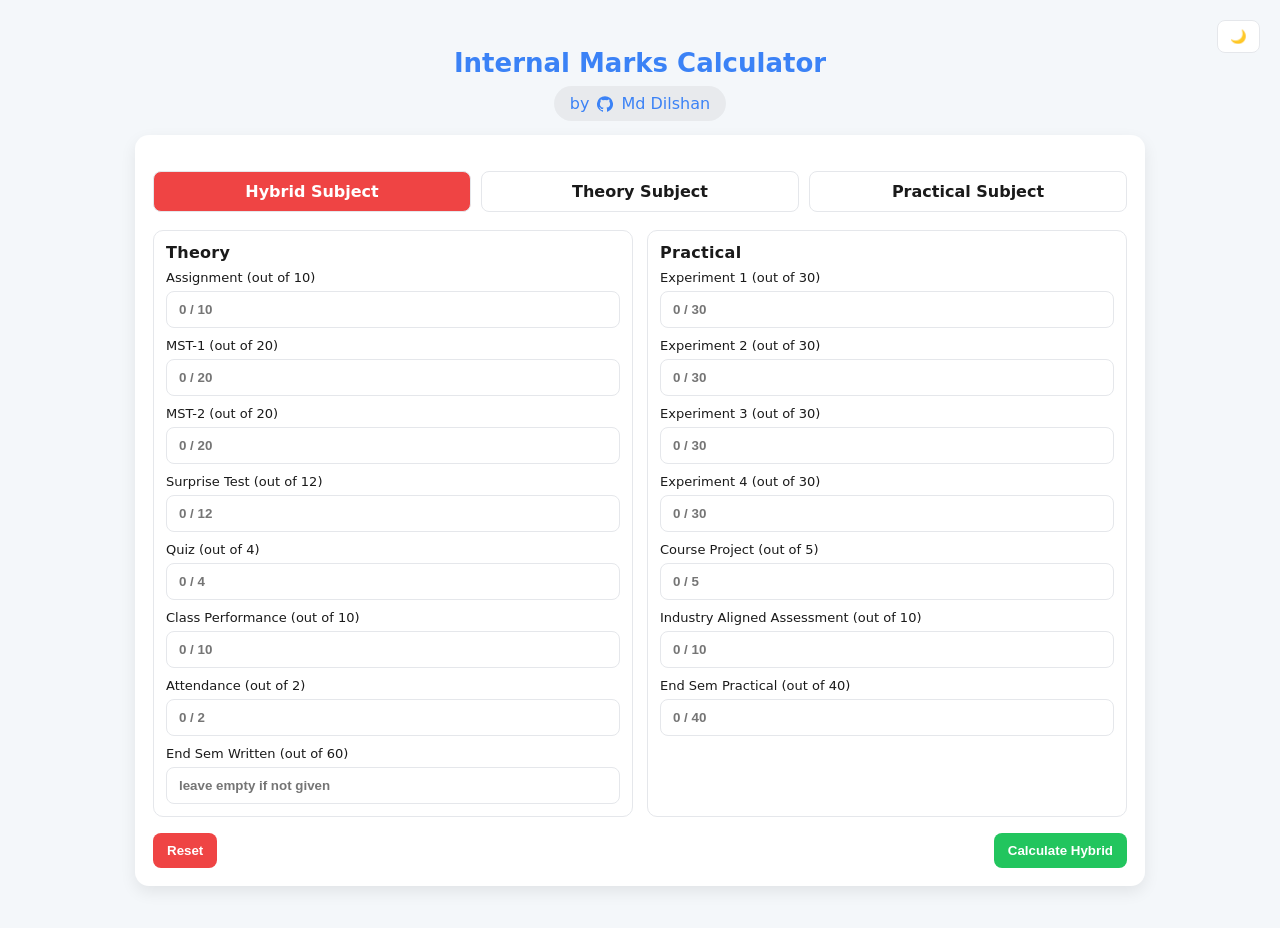
<file: index.html>
<!doctype html>
<html lang="en">
   <head>
      <meta charset="utf-8" />
      <meta name="viewport" content="width=device-width,initial-scale=1" />
      <link rel="icon" type="image/png" href="favicon.png" />
      <title>Internal Marks Calculator</title>
        <meta property="og:title" content="Internal Marks Calculator" />
        <meta property="og:description" content="Calculate Internal marks and Grade easily." />
        <meta property="og:type" content="website" />
        <meta property="og:url" content="https://imdilshan.github.io/Internal-Marks-Calculator/" />
        <meta property="og:image" content="https://imdilshan.github.io/Internal-Marks-Calculator/preview1.jpg" />
        <meta property="og:image:width" content="1200" />
        <meta property="og:image:height" content="630" />
      
        <meta name="twitter:card" content="summary_large_image" />
        <meta name="twitter:title" content="Internal Marks Calculator" />
        <meta name="twitter:description" content="Calculate Internal marks and Grade easily." />
        <meta name="twitter:image" content="https://imdilshan.github.io/Internal-Marks-Calculator/preview1.jpg" />

        <link rel="stylesheet" href="style.css">
      
   </head>
   <body>
      <div class="container">
         <header>
            <h1>Internal Marks Calculator</h1>
            <button class="toggle-btn" onclick="toggleTheme()" id="themeBtn"> 🌙 </button>

            <div class="credit-wrap" aria-hidden="false">
               <a class="credit" href="https://github.com/Imdilshan" target="_blank" rel="noopener noreferrer" aria-label="Open my GitHub profile in a new tab">
                  <span class="name">by</span>
                  <svg class="gh-icon" viewBox="0 0 24 24" aria-hidden="true" focusable="false">
                     <path d="M12 .297a12 12 0 0 0-3.797 23.396c.6.11.82-.26.82-.577v-2.04c-3.338.726-4.033-1.61-4.033-1.61-.546-1.387-1.333-1.758-1.333-1.758-1.088-.744.083-.729.083-.729 1.205.086 1.84 1.234 1.84 1.234 1.07 1.834 2.809 1.305 3.494.998.108-.776.42-1.305.763-1.605-2.665-.304-5.466-1.333-5.466-5.93 0-1.31.468-2.381 1.235-3.221-.124-.303-.535-1.523.117-3.176 0 0 1.008-.322 3.3 1.23a11.52 11.52 0 0 1 6.003 0c2.29-1.552 3.297-1.23 3.297-1.23.653 1.653.243 2.873.12 3.176.77.84 1.233 1.911 1.233 3.221 0 4.61-2.804 5.624-5.476 5.92.43.37.815 1.1.815 2.22v3.293c0 .32.217.694.825.576A12 12 0 0 0 12 .297"></path>
                  </svg>
                  <span class="name">Md Dilshan</span>
               </a>
            </div>
         </header>
         <div class="card">
            <div class="tabs" role="tablist">
               <div id="tab-hybrid" class="tab hybrid active" role="tab">Hybrid Subject</div>
               <div id="tab-theory" class="tab theory" role="tab">Theory Subject</div>
               <div id="tab-practical" class="tab practical" role="tab">Practical Subject</div>
            </div>
            <div id="panel-hybrid">
               <div class="grid">
                  <div class="section">
                     <h3 class="section-title">Theory</h3>
                     <label>Assignment (out of 10)</label>
                     <input type="number" inputmode="decimal" id="hy_assignment" min="0" max="10" step="0.01" placeholder="0 / 10">
                     <div id="err-hy_assignment" class="error-msg">Value must be between 0 and 10</div>
                     <label style="margin-top:10px">MST-1 (out of 20)</label>
                     <input type="number" inputmode="decimal" id="hy_mst1" min="0" max="20" step="0.01" placeholder="0 / 20">
                     <div id="err-hy_mst1" class="error-msg">Value must be between 0 and 20</div>
                     <label style="margin-top:10px">MST-2 (out of 20)</label>
                     <input type="number" inputmode="decimal" id="hy_mst2" min="0" max="20" step="0.01" placeholder="0 / 20">
                     <div id="err-hy_mst2" class="error-msg">Value must be between 0 and 20</div>
                     <label style="margin-top:10px">Surprise Test (out of 12)</label>
                     <input type="number" inputmode="decimal" id="hy_surprise" min="0" max="12" step="0.01" placeholder="0 / 12">
                     <div id="err-hy_surprise" class="error-msg">Value must be between 0 and 12</div>
                     <label style="margin-top:10px">Quiz (out of 4)</label>
                     <input type="number" inputmode="decimal" id="hy_quiz" min="0" max="4" step="0.01" placeholder="0 / 4">
                     <div id="err-hy_quiz" class="error-msg">Value must be between 0 and 4</div>
                     <label style="margin-top:10px">Class Performance (out of 10)</label>
                     <input type="number" inputmode="decimal" id="hy_classperf" min="0" max="10" step="0.01" placeholder="0 / 10">
                     <div id="err-hy_pbl" class="error-msg">Value must be between 0 and 10</div>
                     <label style="margin-top:10px">Attendance (out of 2)</label>
                     <input type="number" inputmode="decimal" id="hy_attendance" min="0" max="2" step="0.01" placeholder="0 / 2">
                     <div id="err-hy_attendance" class="error-msg">Value must be between 0 and 2</div>
                     <label style="margin-top:10px">End Sem Written (out of 60)</label>
                     <input type="number" inputmode="decimal" id="hy_endwritten" min="0" max="60" step="0.01" placeholder="leave empty if not given">
                     <div id="err-hy_endwritten" class="error-msg">Value must be between 0 and 60</div>
                  </div>
                  <div class="section">
                     <h3 class="section-title">Practical</h3>
                     <label>Experiment 1 (out of 30)</label>
                     <input type="number" inputmode="decimal" id="hy_ws1" min="0" max="30" step="0.01" placeholder="0 / 30">
                     <div id="err-hy_ws1" class="error-msg">Value must be between 0 and 30</div>
                     <label style="margin-top:10px">Experiment 2 (out of 30)</label>
                     <input type="number" inputmode="decimal" id="hy_ws2" min="0" max="30" step="0.01" placeholder="0 / 30">
                     <div id="err-hy_ws2" class="error-msg">Value must be between 0 and 30</div>
                     <label style="margin-top:10px">Experiment 3 (out of 30)</label>
                     <input type="number" inputmode="decimal" id="hy_ws3" min="0" max="30" step="0.01" placeholder="0 / 30">
                     <div id="err-hy_ws3" class="error-msg">Value must be between 0 and 30</div>
                     <label style="margin-top:10px">Experiment 4 (out of 30)</label>
                     <input type="number" inputmode="decimal" id="hy_ws4" min="0" max="30" step="0.01" placeholder="0 / 30">
                     <div id="err-hy_ws4" class="error-msg">Value must be between 0 and 30</div>
      
                     <div id="err-hy_classperf" class="error-msg">Value must be between 0 and 10</div>
                     <label style="margin-top:10px">Course Project (out of 5)</label>
                     <input type="number" inputmode="decimal" id="hy_miniproject" min="0" max="5" step="0.01" placeholder="0 / 5">
                     <div id="err-hy_miniproject" class="error-msg">Value must be between 0 and 5</div>
                     <label style="margin-top:10px">Industry Aligned Assessment (out of 10)</label>
                     <input type="number" inputmode="decimal" id="hy_industry" min="0" max="10" step="0.01" placeholder="0 / 10">
                     <div id="err-hy_industry" class="error-msg">Value must be between 0 and 10</div>
                     <label style="margin-top:10px">End Sem Practical (out of 40)</label>
                     <input type="number" inputmode="decimal" id="hy_endpractical" min="0" max="40" step="0.01" placeholder="0 / 40">
                     <div id="err-hy_endpractical" class="error-msg">Value must be between 0 and 40</div>
                  </div>
               </div>
               <div class="controls">
                  <button id="reset-hybrid" class="btn-reset">Reset</button>
                  <button id="calc-hybrid" class="btn-calc">Calculate Hybrid</button>
               </div>
               <div id="result-hybrid" class="result" style="display:none">
                  <h3 style="margin:0 0 8px;color:#bfe9ff">Hybrid Results</h3>
                  <div class="line">
                     <div class="small">Theory</div>
                     <div id="hy_theory_pct" style="font-weight:800"></div>
                  </div>
                  <div class="break"></div>
                  <div class="line">
                     <div class="small">Practical</div>
                     <div id="hy_practical_pct" style="font-weight:800"></div>
                  </div>
                  <div class="break"></div>
                  <div class="line">
                     <div class="small">Final</div>
                     <div id="hy_combined_obt" style="font-family:monospace"></div>
                  </div>
                  <div class="line">
                     <div class="small">Final %</div>
                     <div id="hy_combined_pct" style="font-weight:800"></div>
                  </div>
                  <div class="bar"><i id="hy_bar" style="width:0%"></i></div>
                  <div class="break"></div>
               </div>
            </div>
            <div id="panel-theory" style="display:none;margin-top:14px">
               <div class="grid">
                  <div class="section">
                     <label>Assignment (out of 10)</label>
                     <input type="number" inputmode="decimal" id="t_assignment" min="0" max="10" step="0.01" placeholder="0 / 10">
                     <div id="err-t_assignment" class="error-msg">Value must be between 0 and 10</div>
                     <label style="margin-top:10px">MST 1 (out of 20)</label>
                     <input type="number" inputmode="decimal" id="t_mst1" min="0" max="20" step="0.01" placeholder="0 / 20">
                     <div id="err-t_mst1" class="error-msg">Value must be between 0 and 20</div>
                     <label style="margin-top:10px">MST 2 (out of 20)</label>
                     <input type="number" inputmode="decimal" id="t_mst2" min="0" max="20" step="0.01" placeholder="0 / 20">
                     <div id="err-t_mst2" class="error-msg">Value must be between 0 and 20</div>
                     <label style="margin-top:10px">Surprise Test (out of 12)</label>
                     <input type="number" inputmode="decimal" id="t_surprise" min="0" max="12" step="0.01" placeholder="0 / 12">
                     <div id="err-t_surprise" class="error-msg">Value must be between 0 and 12</div>
                     <label style="margin-top:10px">Quiz (out of 4)</label>
                     <input type="number" inputmode="decimal" id="t_quiz" min="0" max="4" step="0.01" placeholder="0 / 4">
                     <div id="err-t_quiz" class="error-msg">Value must be between 0 and 4</div>
                     <label style="margin-top:10px">Attendance (out of 2)</label>
                     <input type="number" inputmode="decimal" id="t_attendance" min="0" max="2" step="0.01" placeholder="0 / 2">
                     <div id="err-t_attendance" class="error-msg">Value must be between 0 and 2</div>
                     <label style="margin-top:10px">End Sem Written (out of 60)</label>
                     <input type="number" inputmode="decimal" id="t_endwritten" min="0" max="60" step="0.01" placeholder="leave empty if not given">
                     <div id="err-t_endwritten" class="error-msg">Value must be between 0 and 60</div>
                  </div>
                  <div class="section">
                     <h3 style="margin:0 0 8px;color:#cfe7ef">Output</h3>
                     <div id="result-theory" class="result" style="display:none">
                        <div class="line">
                           <div class="small">Obtained</div>
                           <div id="t_obt" style="font-family:monospace"></div>
                        </div>
                        <div class="line">
                           <div class="small">Total Max</div>
                           <div id="t_max" style="font-family:monospace">40</div>
                        </div>
                        <div class="line">
                           <div class="small">Percentage</div>
                           <div id="t_pct" style="font-weight:800"></div>
                        </div>
                        <div class="bar"><i id="t_bar" style="width:0%"></i></div>
                        <div class="break"></div>
                     </div>
                  </div>
               </div>
               <div class="controls" style="margin-top:12px">
                  <button id="reset-theory" class="btn-reset">Reset</button>
                  <button id="calc-theory" class="btn-calc">Calculate Theory</button>
               </div>
            </div>
            <div id="panel-practical" style="display:none;margin-top:14px">
               <div class="grid">
                  <div class="section">
                     <label>Experiment 1 (out of 30)</label>
                     <input type="number" inputmode="decimal" id="pr_ws1" min="0" max="30" step="0.01" placeholder="0 / 30">
                     <div id="err-pr_ws1" class="error-msg">Value must be between 0 and 30</div>
                     <label style="margin-top:10px">Experiment 2 (out of 30)</label>
                     <input type="number" inputmode="decimal" id="pr_ws2" min="0" max="30" step="0.01" placeholder="0 / 30">
                     <div id="err-pr_ws2" class="error-msg">Value must be between 0 and 30</div>
                     <label style="margin-top:10px">Experiment 3 (out of 30)</label>
                     <input type="number" inputmode="decimal" id="pr_ws3" min="0" max="30" step="0.01" placeholder="0 / 30">
                     <div id="err-pr_ws3" class="error-msg">Value must be between 0 and 30</div>
                     <label style="margin-top:10px">Experiment 4 (out of 30)</label>
                     <input type="number" inputmode="decimal" id="pr_ws4" min="0" max="30" step="0.01" placeholder="0 / 30">
                     <div id="err-pr_ws4" class="error-msg">Value must be between 0 and 30</div>
                     <label style="margin-top:10px">Class Performance (out of 10)</label>
                     <input type="number" inputmode="decimal" id="pr_classperf" min="0" max="10" step="0.01" placeholder="0 / 10">
                     <div id="err-pr_classperf" class="error-msg">Value must be between 0 and 10</div>
                     <label style="margin-top:10px">Course Project (out of 5)</label>
                     <input type="number" inputmode="decimal" id="pr_miniproject" min="0" max="5" step="0.01" placeholder="0 / 5">
                     <div id="err-pr_miniproject" class="error-msg">Value must be between 0 and 5</div>
                     <label style="margin-top:10px">Industry Aligned Assessment (out of 10)</label>
                     <input type="number" inputmode="decimal" id="pr_industry" min="0" max="10" step="0.01" placeholder="0 / 10">
                     <div id="err-pr_industry" class="error-msg">Value must be between 0 and 10</div>
                     <label style="margin-top:10px">End Sem Practical (out of 40)</label>
                     <input type="number" inputmode="decimal" id="pr_endpractical" min="0" max="40" step="0.01" placeholder="leave empty if not given">
                     <div id="err-pr_endpractical" class="error-msg">Value must be between 0 and 40</div>
                  </div>
                  <div class="section">
                     <h3 style="margin:0 0 8px;color:#cfe7ef">Output</h3>
                     <div id="result-practical" class="result" style="display:none">
                        <div class="line">
                           <div class="small">Practical Obtained</div>
                           <div id="pr_obt" style="font-family:monospace"></div>
                        </div>
                        <div class="line">
                           <div class="small">Practical Max</div>
                           <div id="pr_max" style="font-family:monospace"></div>
                        </div>
                        <div class="line">
                           <div class="small">Practical %</div>
                           <div id="pr_pct" style="font-weight:800"></div>
                        </div>
                        <div class="bar"><i id="pr_bar" style="width:0%"></i></div>
                        <div class="break"></div>
                     </div>
                  </div>
               </div>
               <div class="controls" style="margin-top:12px">
                  <button id="reset-practical" class="btn-reset">Reset</button>
                  <button id="calc-practical" class="btn-calc">Calculate Practical</button>
               </div>
            </div>
         </div>
      </div>

      <script src="script.js"> </script>
   </body>
</html>
</file>
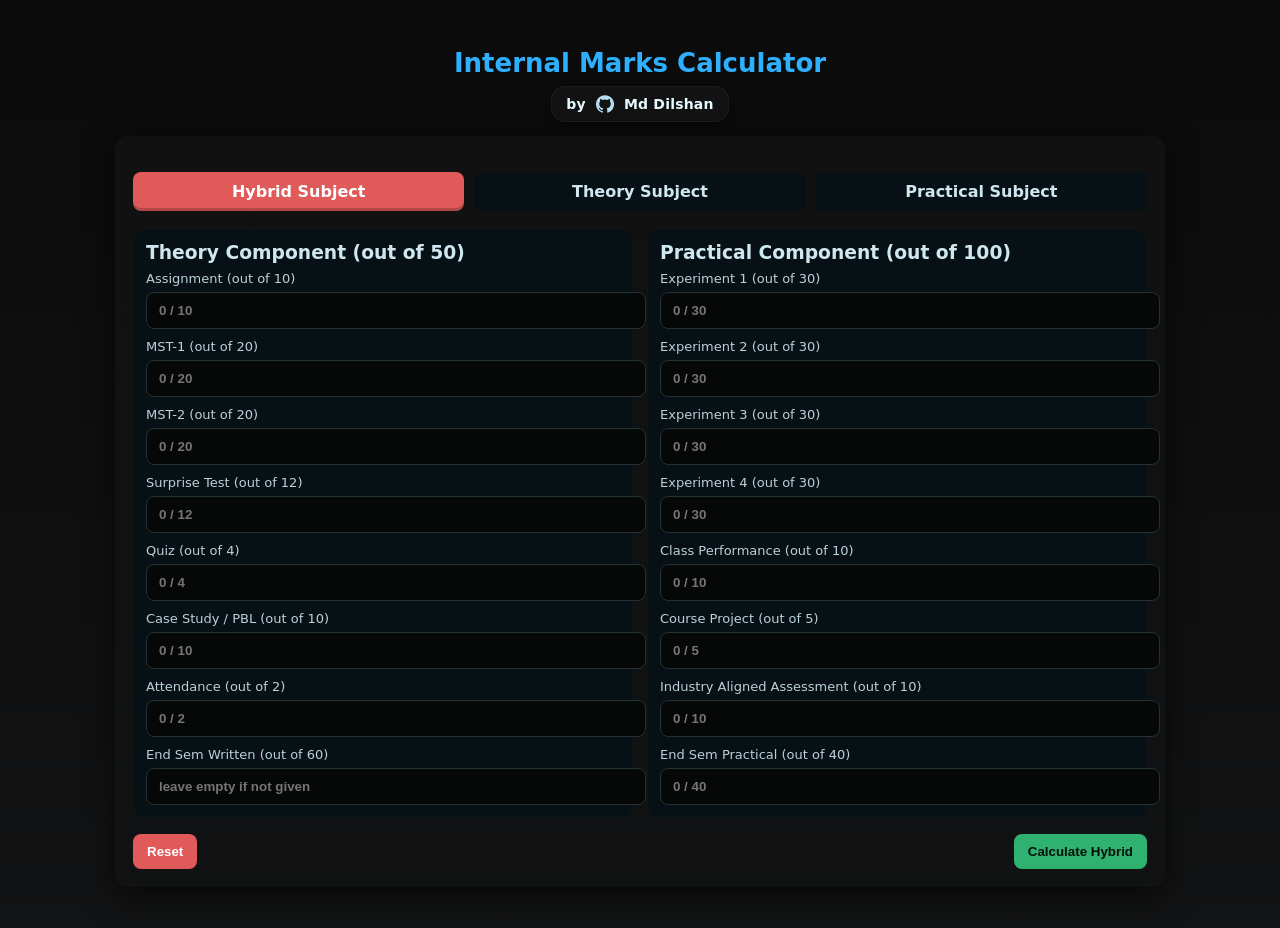
<file: Calculator.html>
<!doctype html>
<html lang="en">
   <head>
      <meta charset="utf-8" />
      <meta name="viewport" content="width=device-width,initial-scale=1" />
      <title>Internal Marks Calculator</title>
      <style>
         :root{
         --bg:#0f1112; --panel:#0b0d0e; --muted:#9fb0b6; --accent:#2fb0ff; --ok:#2fb26f; --danger:#e05a5a;
         --tab-inactive:#071015;
         --hybrid-color: #e05a5a; 
         --theory-color: #2fb0ff;
         --practical-color: #2fb26f; 
         --tab-active-text-dark: #042026;
         --tab-active-text-light: #ffffff;
         }
         html,body{height:100%;margin:0;background:linear-gradient(180deg,#0b0b0c 0%, #121314 100%);font-family:Inter,system-ui,-apple-system,Segoe UI,Roboto,Helvetica,Arial;color:#e6eef2}
         .container{max-width:1050px;margin:28px auto;padding:20px;}
         header{text-align:center;margin-bottom:14px}
         h1{font-size:26px;margin:0;color:var(--accent);font-weight:800}
         .credit-wrap { margin-top: 8px; display:flex; justify-content:center; }
         .credit {
         display:inline-flex;
         align-items:center;
         gap:10px;
         padding:8px 14px;
         border-radius:14px;
         background: rgba(255,255,255,0.03);
         border: 1px solid rgba(255,255,255,0.04);
         backdrop-filter: blur(6px);
         text-decoration:none;
         color: #bfe9ff;
         font-weight:600;
         font-size:14px;
         transition: transform .14s ease, box-shadow .18s ease, background .12s ease;
         box-shadow: 0 3px 12px rgba(0,0,0,0.45);
         }
         .credit:hover { transform: translateY(-3px); background: rgba(47,176,255,0.08); box-shadow: 0 8px 30px rgba(47,176,255,0.06); color: var(--accent); }
         .credit .gh-icon { width:18px; height:18px; display:inline-block; vertical-align:middle; fill: currentColor; opacity:0.95; }
         .credit .name { color: #e6f9ff; font-weight:700; letter-spacing: .2px; }
         .credit .meta { font-size:13px; opacity:0.85; color:#cfe7ef; }
         @media (max-width:420px) {
         .credit { padding:7px 10px; gap:8px; font-size:13px; border-radius:10px; }
         }
         .tabs{display:flex;gap:10px;margin:18px 0}
         .tab{flex:1;padding:10px 14px;border-radius:8px;background:var(--tab-inactive);text-align:center;cursor:pointer;font-weight:700;color:#cfe7ef;user-select:none}
         .tab.active{box-shadow:inset 0 -3px rgba(0,0,0,0.2)}
         .tab.hybrid.active{background:var(--hybrid-color); color:var(--tab-active-text-light)}
         .tab.theory.active{background:var(--theory-color); color:var(--tab-active-text-dark)}
         .tab.practical.active{background:var(--practical-color); color:var(--tab-active-text-dark)}
         .card{background:linear-gradient(180deg, rgba(255,255,255,0.02), rgba(0,0,0,0.04));border-radius:12px;padding:18px;box-shadow: 0 8px 30px rgba(0,0,0,0.6);} 
         .grid{display:grid;grid-template-columns:repeat(2,minmax(0,1fr));gap:14px}
         .section{padding:12px;border-radius:10px;background:#071014;border:1px solid rgba(255,255,255,0.02)}
         label{display:block;font-size:13px;color:#bcd1d9;margin-bottom:6px}
         input[type=number]{width:100%;padding:10px 12px;border-radius:8px;border:1px solid #233235;background:#060808;color:#e6eef2;font-weight:700}
         .controls{display:flex;gap:10px;margin-top:16px}
         button{padding:10px 14px;border-radius:8px;border:0;cursor:pointer;font-weight:800}
         .btn-reset{background:var(--danger);color:white}
         .btn-calc{background:var(--ok);color:#03100a;margin-left:auto}
         .result{margin-top:16px;background:#061112;padding:12px;border-radius:10px;border:1px solid rgba(255,255,255,0.02)}
         .line{display:flex;justify-content:space-between;padding:6px 0;color:#d7eef5}
         .bar{height:12px;background:#0a1a1c;border-radius:8px;overflow:hidden;margin-top:8px}
         .bar > i{display:block;height:100%;background:linear-gradient(90deg,#1fb0ff,#2fd8a6)}
         .small{font-size:13px;color:var(--muted)}
         .break{margin-top:10px;border-top:1px dashed rgba(255,255,255,0.03);padding-top:10px}
         .invalid { border:1px solid var(--danger) !important; }
         .error-msg{color:var(--danger);font-size:12px;margin-top:6px;display:none}
         .error-msg.show{display:block}
         @media (max-width:1000px){ .grid{grid-template-columns:1fr} .tabs{flex-direction:column} .controls{flex-direction:row-reverse} }
      </style>
   </head>
   <body>
      <div class="container">
         <header>
            <h1>Internal Marks Calculator</h1>
            <div class="credit-wrap" aria-hidden="false">
               <a class="credit" href="https://github.com/Imdilshan" target="_blank" rel="noopener noreferrer" aria-label="Open my GitHub profile in a new tab">
                  <span class="name">by</span>
                  <svg class="gh-icon" viewBox="0 0 24 24" aria-hidden="true" focusable="false">
                     <path d="M12 .297a12 12 0 0 0-3.797 23.396c.6.11.82-.26.82-.577v-2.04c-3.338.726-4.033-1.61-4.033-1.61-.546-1.387-1.333-1.758-1.333-1.758-1.088-.744.083-.729.083-.729 1.205.086 1.84 1.234 1.84 1.234 1.07 1.834 2.809 1.305 3.494.998.108-.776.42-1.305.763-1.605-2.665-.304-5.466-1.333-5.466-5.93 0-1.31.468-2.381 1.235-3.221-.124-.303-.535-1.523.117-3.176 0 0 1.008-.322 3.3 1.23a11.52 11.52 0 0 1 6.003 0c2.29-1.552 3.297-1.23 3.297-1.23.653 1.653.243 2.873.12 3.176.77.84 1.233 1.911 1.233 3.221 0 4.61-2.804 5.624-5.476 5.92.43.37.815 1.1.815 2.22v3.293c0 .32.217.694.825.576A12 12 0 0 0 12 .297"></path>
                  </svg>
                  <span class="name">Md Dilshan</span>
               </a>
            </div>
         </header>
         <div class="card">
            <div class="tabs" role="tablist">
               <div id="tab-hybrid" class="tab hybrid active" role="tab">Hybrid Subject</div>
               <div id="tab-theory" class="tab theory" role="tab">Theory Subject</div>
               <div id="tab-practical" class="tab practical" role="tab">Practical Subject</div>
            </div>
            <div id="panel-hybrid">
               <div class="grid">
                  <div class="section">
                     <h3 style="margin:0 0 8px;color:#cfe7ef">Theory Component (out of 50)</h3>
                     <label>Assignment (out of 10)</label>
                     <input type="number" inputmode="decimal" id="hy_assignment" min="0" max="10" step="0.01" placeholder="0 / 10">
                     <div id="err-hy_assignment" class="error-msg">Value must be between 0 and 10</div>
                     <label style="margin-top:10px">MST-1 (out of 20)</label>
                     <input type="number" inputmode="decimal" id="hy_mst1" min="0" max="20" step="0.01" placeholder="0 / 20">
                     <div id="err-hy_mst1" class="error-msg">Value must be between 0 and 20</div>
                     <label style="margin-top:10px">MST-2 (out of 20)</label>
                     <input type="number" inputmode="decimal" id="hy_mst2" min="0" max="20" step="0.01" placeholder="0 / 20">
                     <div id="err-hy_mst2" class="error-msg">Value must be between 0 and 20</div>
                     <label style="margin-top:10px">Surprise Test (out of 12)</label>
                     <input type="number" inputmode="decimal" id="hy_surprise" min="0" max="12" step="0.01" placeholder="0 / 12">
                     <div id="err-hy_surprise" class="error-msg">Value must be between 0 and 12</div>
                     <label style="margin-top:10px">Quiz (out of 4)</label>
                     <input type="number" inputmode="decimal" id="hy_quiz" min="0" max="4" step="0.01" placeholder="0 / 4">
                     <div id="err-hy_quiz" class="error-msg">Value must be between 0 and 4</div>
                     <label style="margin-top:10px">Case Study / PBL (out of 10)</label>
                     <input type="number" inputmode="decimal" id="hy_pbl" min="0" max="10" step="0.01" placeholder="0 / 10">
                     <div id="err-hy_pbl" class="error-msg">Value must be between 0 and 10</div>
                     <label style="margin-top:10px">Attendance (out of 2)</label>
                     <input type="number" inputmode="decimal" id="hy_attendance" min="0" max="2" step="0.01" placeholder="0 / 2">
                     <div id="err-hy_attendance" class="error-msg">Value must be between 0 and 2</div>
                     <label style="margin-top:10px">End Sem Written (out of 60)</label>
                     <input type="number" inputmode="decimal" id="hy_endwritten" min="0" max="60" step="0.01" placeholder="leave empty if not given">
                     <div id="err-hy_endwritten" class="error-msg">Value must be between 0 and 60</div>
                  </div>
                  <div class="section">
                     <h3 style="margin:0 0 8px;color:#cfe7ef">Practical Component (out of 100)</h3>
                     <label>Experiment 1 (out of 30)</label>
                     <input type="number" inputmode="decimal" id="hy_ws1" min="0" max="30" step="0.01" placeholder="0 / 30">
                     <div id="err-hy_ws1" class="error-msg">Value must be between 0 and 30</div>
                     <label style="margin-top:10px">Experiment 2 (out of 30)</label>
                     <input type="number" inputmode="decimal" id="hy_ws2" min="0" max="30" step="0.01" placeholder="0 / 30">
                     <div id="err-hy_ws2" class="error-msg">Value must be between 0 and 30</div>
                     <label style="margin-top:10px">Experiment 3 (out of 30)</label>
                     <input type="number" inputmode="decimal" id="hy_ws3" min="0" max="30" step="0.01" placeholder="0 / 30">
                     <div id="err-hy_ws3" class="error-msg">Value must be between 0 and 30</div>
                     <label style="margin-top:10px">Experiment 4 (out of 30)</label>
                     <input type="number" inputmode="decimal" id="hy_ws4" min="0" max="30" step="0.01" placeholder="0 / 30">
                     <div id="err-hy_ws4" class="error-msg">Value must be between 0 and 30</div>
                     <label style="margin-top:10px">Class Performance (out of 10)</label>
                     <input type="number" inputmode="decimal" id="hy_classperf" min="0" max="10" step="0.01" placeholder="0 / 10">
                     <div id="err-hy_classperf" class="error-msg">Value must be between 0 and 10</div>
                     <label style="margin-top:10px">Course Project (out of 5)</label>
                     <input type="number" inputmode="decimal" id="hy_miniproject" min="0" max="5" step="0.01" placeholder="0 / 5">
                     <div id="err-hy_miniproject" class="error-msg">Value must be between 0 and 5</div>
                     <label style="margin-top:10px">Industry Aligned Assessment (out of 10)</label>
                     <input type="number" inputmode="decimal" id="hy_industry" min="0" max="10" step="0.01" placeholder="0 / 10">
                     <div id="err-hy_industry" class="error-msg">Value must be between 0 and 10</div>
                     <label style="margin-top:10px">End Sem Practical (out of 40)</label>
                     <input type="number" inputmode="decimal" id="hy_endpractical" min="0" max="40" step="0.01" placeholder="0 / 40">
                     <div id="err-hy_endpractical" class="error-msg">Value must be between 0 and 40</div>
                  </div>
               </div>
               <div class="controls">
                  <button id="reset-hybrid" class="btn-reset">Reset</button>
                  <button id="calc-hybrid" class="btn-calc">Calculate Hybrid</button>
               </div>
               <div id="result-hybrid" class="result" style="display:none">
                  <h3 style="margin:0 0 8px;color:#bfe9ff">Hybrid Results</h3>
                  <div class="line">
                     <div class="small">Theory</div>
                     <div id="hy_theory_pct" style="font-weight:800"></div>
                  </div>
                  <div class="break"></div>
                  <div class="line">
                     <div class="small">Practical</div>
                     <div id="hy_practical_pct" style="font-weight:800"></div>
                  </div>
                  <div class="break"></div>
                  <div class="line">
                     <div class="small">Final</div>
                     <div id="hy_combined_obt" style="font-family:monospace"></div>
                  </div>
                  <div class="line">
                     <div class="small">Final %</div>
                     <div id="hy_combined_pct" style="font-weight:800"></div>
                  </div>
                  <div class="bar"><i id="hy_bar" style="width:0%"></i></div>
                  <div class="break"></div>
               </div>
            </div>
            <div id="panel-theory" style="display:none;margin-top:14px">
               <div class="grid">
                  <div class="section">
                     <h3 style="margin:0 0 8px;color:#cfe7ef">Theory Subject</h3>
                     <label>Assignment (out of 10)</label>
                     <input type="number" inputmode="decimal" id="t_assignment" min="0" max="10" step="0.01" placeholder="0 / 10">
                     <div id="err-t_assignment" class="error-msg">Value must be between 0 and 10</div>
                     <label style="margin-top:10px">MST 1 (out of 20)</label>
                     <input type="number" inputmode="decimal" id="t_mst1" min="0" max="20" step="0.01" placeholder="0 / 20">
                     <div id="err-t_mst1" class="error-msg">Value must be between 0 and 20</div>
                     <label style="margin-top:10px">MST 2 (out of 20)</label>
                     <input type="number" inputmode="decimal" id="t_mst2" min="0" max="20" step="0.01" placeholder="0 / 20">
                     <div id="err-t_mst2" class="error-msg">Value must be between 0 and 20</div>
                     <label style="margin-top:10px">Surprise Test (out of 12)</label>
                     <input type="number" inputmode="decimal" id="t_surprise" min="0" max="12" step="0.01" placeholder="0 / 12">
                     <div id="err-t_surprise" class="error-msg">Value must be between 0 and 12</div>
                     <label style="margin-top:10px">Quiz (out of 4)</label>
                     <input type="number" inputmode="decimal" id="t_quiz" min="0" max="4" step="0.01" placeholder="0 / 4">
                     <div id="err-t_quiz" class="error-msg">Value must be between 0 and 4</div>
                     <label style="margin-top:10px">Attendance (out of 2)</label>
                     <input type="number" inputmode="decimal" id="t_attendance" min="0" max="2" step="0.01" placeholder="0 / 2">
                     <div id="err-t_attendance" class="error-msg">Value must be between 0 and 2</div>
                     <label style="margin-top:10px">End Sem Written (out of 60)</label>
                     <input type="number" inputmode="decimal" id="t_endwritten" min="0" max="60" step="0.01" placeholder="leave empty if not given">
                     <div id="err-t_endwritten" class="error-msg">Value must be between 0 and 60</div>
                  </div>
                  <div class="section">
                     <h3 style="margin:0 0 8px;color:#cfe7ef">Output</h3>
                     <div id="result-theory" class="result" style="display:none">
                        <div class="line">
                           <div class="small">Obtained</div>
                           <div id="t_obt" style="font-family:monospace"></div>
                        </div>
                        <div class="line">
                           <div class="small">Total Max</div>
                           <div id="t_max" style="font-family:monospace">40</div>
                        </div>
                        <div class="line">
                           <div class="small">Percentage</div>
                           <div id="t_pct" style="font-weight:800"></div>
                        </div>
                        <div class="bar"><i id="t_bar" style="width:0%"></i></div>
                        <div class="break"></div>
                     </div>
                  </div>
               </div>
               <div class="controls" style="margin-top:12px">
                  <button id="reset-theory" class="btn-reset">Reset</button>
                  <button id="calc-theory" class="btn-calc">Calculate Theory</button>
               </div>
            </div>
            <div id="panel-practical" style="display:none;margin-top:14px">
               <div class="grid">
                  <div class="section">
                     <h3 style="margin:0 0 8px;color:#cfe7ef">Practical Subject</h3>
                     <label>Experiment 1 (out of 30)</label>
                     <input type="number" inputmode="decimal" id="pr_ws1" min="0" max="30" step="0.01" placeholder="0 / 30">
                     <div id="err-pr_ws1" class="error-msg">Value must be between 0 and 30</div>
                     <label style="margin-top:10px">Experiment 2 (out of 30)</label>
                     <input type="number" inputmode="decimal" id="pr_ws2" min="0" max="30" step="0.01" placeholder="0 / 30">
                     <div id="err-pr_ws2" class="error-msg">Value must be between 0 and 30</div>
                     <label style="margin-top:10px">Experiment 3 (out of 30)</label>
                     <input type="number" inputmode="decimal" id="pr_ws3" min="0" max="30" step="0.01" placeholder="0 / 30">
                     <div id="err-pr_ws3" class="error-msg">Value must be between 0 and 30</div>
                     <label style="margin-top:10px">Experiment 4 (out of 30)</label>
                     <input type="number" inputmode="decimal" id="pr_ws4" min="0" max="30" step="0.01" placeholder="0 / 30">
                     <div id="err-pr_ws4" class="error-msg">Value must be between 0 and 30</div>
                     <label style="margin-top:10px">Class Performance (out of 10)</label>
                     <input type="number" inputmode="decimal" id="pr_classperf" min="0" max="10" step="0.01" placeholder="0 / 10">
                     <div id="err-pr_classperf" class="error-msg">Value must be between 0 and 10</div>
                     <label style="margin-top:10px">Course Project (out of 5)</label>
                     <input type="number" inputmode="decimal" id="pr_miniproject" min="0" max="5" step="0.01" placeholder="0 / 5">
                     <div id="err-pr_miniproject" class="error-msg">Value must be between 0 and 5</div>
                     <label style="margin-top:10px">Industry Aligned Assessment (out of 10)</label>
                     <input type="number" inputmode="decimal" id="pr_industry" min="0" max="10" step="0.01" placeholder="0 / 10">
                     <div id="err-pr_industry" class="error-msg">Value must be between 0 and 10</div>
                     <label style="margin-top:10px">End Sem Practical (out of 40)</label>
                     <input type="number" inputmode="decimal" id="pr_endpractical" min="0" max="40" step="0.01" placeholder="leave empty if not given">
                     <div id="err-pr_endpractical" class="error-msg">Value must be between 0 and 40</div>
                  </div>
                  <div class="section">
                     <h3 style="margin:0 0 8px;color:#cfe7ef">Output</h3>
                     <div id="result-practical" class="result" style="display:none">
                        <div class="line">
                           <div class="small">Practical Obtained</div>
                           <div id="pr_obt" style="font-family:monospace"></div>
                        </div>
                        <div class="line">
                           <div class="small">Practical Max</div>
                           <div id="pr_max" style="font-family:monospace"></div>
                        </div>
                        <div class="line">
                           <div class="small">Practical %</div>
                           <div id="pr_pct" style="font-weight:800"></div>
                        </div>
                        <div class="bar"><i id="pr_bar" style="width:0%"></i></div>
                        <div class="break"></div>
                     </div>
                  </div>
               </div>
               <div class="controls" style="margin-top:12px">
                  <button id="reset-practical" class="btn-reset">Reset</button>
                  <button id="calc-practical" class="btn-calc">Calculate Practical</button>
               </div>
            </div>
         </div>
      </div>
      <script>
         (function(){
         
           const tabHybrid = document.getElementById('tab-hybrid');
           const tabTheory = document.getElementById('tab-theory');
           const tabPractical = document.getElementById('tab-practical');
           const panelHybrid = document.getElementById('panel-hybrid');
           const panelTheory = document.getElementById('panel-theory');
           const panelPractical = document.getElementById('panel-practical');
           function showTab(tab){
             tabHybrid.classList.remove('active');
             tabTheory.classList.remove('active');
             tabPractical.classList.remove('active');
             panelHybrid.style.display = 'none';
             panelTheory.style.display = 'none';
             panelPractical.style.display = 'none';
             tab.classList.add('active');
             if(tab === tabHybrid) panelHybrid.style.display = '';
             if(tab === tabTheory) panelTheory.style.display = '';
             if(tab === tabPractical) panelPractical.style.display = '';
           }
           if(tabHybrid && tabTheory && tabPractical){
             tabHybrid.addEventListener('click', ()=> showTab(tabHybrid));
             tabTheory.addEventListener('click', ()=> showTab(tabTheory));
             tabPractical.addEventListener('click', ()=> showTab(tabPractical));
           }
         
           function getRawValue(id){
             const el = document.getElementById(id);
             if(!el) return {provided:false, value:0};
             if(el.value === '' || el.value === null) return {provided:false, value:0};
             const n = Number(el.value);
             return {provided: !Number.isNaN(n), value: n};
           }
           function getNum(id, max){
             const r = getRawValue(id);
             if(!r.provided) return 0;
             let n = r.value;
             if(Number.isNaN(n)) return 0;
             if(typeof max === 'number'){
               if(n < 0) n = 0;
               if(n > max) n = max;
             }
             return n;
           }
           function setText(id, txt){ const el = document.getElementById(id); if(el) el.textContent = txt; }
           function show(id){ const el = document.getElementById(id); if(el) el.style.display = ''; }
           function hide(id){ const el = document.getElementById(id); if(el) el.style.display = 'none'; }
         
           const numberInputs = Array.from(document.querySelectorAll('input[type=number]'));
           numberInputs.forEach(inp => {
             inp.addEventListener('input', (e)=>{
               const oldPos = inp.selectionStart;
               const oldVal = inp.value;
               let cleaned = oldVal.replace(/[eE+\-]/g, '');
               const parts = cleaned.split('.');
               if(parts.length > 2) cleaned = parts[0] + '.' + parts.slice(1).join('');
               if(cleaned !== oldVal){
                 const diff = oldVal.length - cleaned.length;
                 inp.value = cleaned;
                 const newPos = Math.max(oldPos - diff, 0);
                 try { inp.setSelectionRange(newPos, newPos); } catch(e){}
               }
               validateField(inp.id);
             });
             inp.addEventListener('keydown', (ev)=>{
               const allowed = ['Backspace','Delete','ArrowLeft','ArrowRight','Tab','Home','End'];
               if(allowed.includes(ev.key)) return;
               if((ev.key >= '0' && ev.key <= '9') || ev.key === '.') return;
               ev.preventDefault();
             });
           });
         
           function validateField(id){
             const el = document.getElementById(id);
             const err = document.getElementById('err-' + id);
             if(!el || !err) return true;
             const min = el.hasAttribute('min') ? Number(el.getAttribute('min')) : null;
             const max = el.hasAttribute('max') ? Number(el.getAttribute('max')) : null;
             if(el.value === ''){
               el.classList.remove('invalid');
               err.classList.remove('show');
               return true;
             }
             const n = Number(el.value);
             if(Number.isNaN(n)){ el.classList.add('invalid'); err.textContent = 'Enter a valid number'; err.classList.add('show'); return false; }
             if(min !== null && n < min){ el.classList.add('invalid'); err.textContent = `Value must be ≥ ${min}`; err.classList.add('show'); return false; }
             if(max !== null && n > max){ el.classList.add('invalid'); err.textContent = `Value must be ≤ ${max}`; err.classList.add('show'); return false; }
             el.classList.remove('invalid'); err.classList.remove('show'); return true;
           }
           function validateAll(){ return Array.from(numberInputs).map(i=> validateField(i.id)).every(x=>x); }
         
           function calcHybrid(){
             try{
               if(!validateAll()){ alert('Fix input errors (highlighted in red) before calculating'); return; }
               const assignment = getNum('hy_assignment', 10);
               const mst1 = getNum('hy_mst1', 20);
               const mst2 = getNum('hy_mst2', 20);
               const surprise = getNum('hy_surprise', 12);
               const quiz = getNum('hy_quiz', 4);
               const pbl = getNum('hy_pbl', 10);
               const attendance = getNum('hy_attendance', 2);
               const rawEnd = document.getElementById('hy_endwritten');
               let endWrittenProvided = false, endWrittenRaw = 0;
               if(rawEnd && rawEnd.value !== ''){ endWrittenProvided = true; endWrittenRaw = Number(rawEnd.value); }
         
               const ws1 = getNum('hy_ws1',30), ws2 = getNum('hy_ws2',30), ws3 = getNum('hy_ws3',30), ws4 = getNum('hy_ws4',30);
               const classPerfOrig = getNum('hy_classperf',10), miniproject = getNum('hy_miniproject',5), industry = getNum('hy_industry',10);
               const endPracticalEl = document.getElementById('hy_endpractical');
               let endPracticalProvided = false, endPractical = 0;
               if(endPracticalEl && endPracticalEl.value !== ''){ endPracticalProvided = true; endPractical = Number(endPracticalEl.value); }
         
               const mstFinal = (mst1 + mst2) / 2;
               const surpriseFinal = (surprise + quiz) / 2;
               const theoryInternal = assignment + mstFinal + surpriseFinal + pbl + attendance;
               const endWrittenScaled = endWrittenProvided ? (endWrittenRaw / 60) * 50 : 0;
               const theoryTotal = endWrittenProvided ? (theoryInternal + endWrittenScaled) : theoryInternal;
               const theoryMax = endWrittenProvided ? 100 : 50;
               const theoryPct = theoryMax === 0 ? 0 : (theoryTotal / theoryMax) * 100;
         
               const wsSum = ws1 + ws2 + ws3 + ws4;
               const classAssessment = wsSum / 3;
               const classPerfNew = classPerfOrig / 2;
               const practicalInternal = classAssessment + classPerfNew + miniproject + industry; 
               const practicalTotal = endPracticalProvided ? (practicalInternal + endPractical) : practicalInternal;
               const practicalMax = endPracticalProvided ? 100 : 60;
               const practicalPct = practicalMax === 0 ? 0 : (practicalTotal / practicalMax) * 100;
         
               const totalObtained = theoryTotal + practicalTotal;
               const totalMax = theoryMax + practicalMax;
               const displayObtained = totalObtained / 2;
               const displayMax = totalMax / 2;
               const displayPct = displayMax === 0 ? 0 : (displayObtained / displayMax) * 100;
         
               setText('hy_theory_pct', `${theoryTotal.toFixed(2)} / ${theoryMax} (${theoryPct.toFixed(2)}%)`);
               setText('hy_practical_pct', `${practicalTotal.toFixed(2)} / ${practicalMax} (${practicalPct.toFixed(2)}%)`);
               setText('hy_combined_obt', `${displayObtained.toFixed(2)} / ${displayMax.toFixed(2)}`);
               setText('hy_combined_pct', displayPct.toFixed(2) + '%');
         
               const bar = document.getElementById('hy_bar'); if(bar) bar.style.width = Math.min(100, displayPct) + '%';
               show('result-hybrid');
               const resEl = document.getElementById('result-hybrid'); if(resEl) resEl.scrollIntoView({behavior:'smooth', block:'center'});
             }catch(err){ console.error(err); alert('Calculation failed — open console for details'); }
           }
           document.getElementById('calc-hybrid').addEventListener('click', calcHybrid);
           document.getElementById('reset-hybrid').addEventListener('click', ()=>{
             ['hy_assignment','hy_mst1','hy_mst2','hy_surprise','hy_quiz','hy_pbl','hy_attendance','hy_endwritten','hy_ws1','hy_ws2','hy_ws3','hy_ws4','hy_classperf','hy_miniproject','hy_industry','hy_endpractical'].forEach(id=>{
               const el = document.getElementById(id); if(el) el.value=''; const err = document.getElementById('err-'+id); if(err) err.classList.remove('show'); if(el) el.classList.remove('invalid');
             });
             hide('result-hybrid');
           });
         
           function calcTheory(){
             if(!validateAll()){ alert('Fix input errors (highlighted in red) before calculating'); return; }
             const a = getNum('t_assignment',10), m1 = getNum('t_mst1',20), m2 = getNum('t_mst2',20);
             const surprise = getNum('t_surprise',12), quiz = getNum('t_quiz',4), at = getNum('t_attendance',2);
             const tEndEl = document.getElementById('t_endwritten');
             let tEndProvided = false, tEndRaw = 0;
             if(tEndEl && tEndEl.value !== ''){ tEndProvided = true; tEndRaw = Number(tEndEl.value); }
             const mstFinal = (m1 + m2) / 2;
             const surpriseFinal = surprise / 2;
             const quizFinal = quiz / 2;
             const internalObtained = a + mstFinal + surpriseFinal + quizFinal + at;
             let obtained = internalObtained, totalMax = 40;
             if(tEndProvided){ obtained = internalObtained + tEndRaw; totalMax = 100; }
             const pct = totalMax === 0 ? 0 : (obtained / totalMax) * 100;
             setText('t_obt', `${obtained.toFixed(2)} / ${totalMax}`);
             setText('t_max', totalMax.toFixed(0));
             setText('t_pct', pct.toFixed(2) + '%');
             const tbar = document.getElementById('t_bar'); if(tbar) tbar.style.width = Math.min(100,pct) + '%';
             show('result-theory');
             const resT = document.getElementById('result-theory'); if(resT) resT.scrollIntoView({behavior:'smooth', block:'center'});
           }
           document.getElementById('calc-theory').addEventListener('click', calcTheory);
           document.getElementById('reset-theory').addEventListener('click', ()=>{
             ['t_assignment','t_mst1','t_mst2','t_surprise','t_quiz','t_attendance','t_endwritten'].forEach(id=>{
               const el = document.getElementById(id); if(el) el.value=''; const err = document.getElementById('err-'+id); if(err) err.classList.remove('show'); if(el) el.classList.remove('invalid');
             });
             hide('result-theory');
           });
         
           function calcPractical(){
             if(!validateAll()){ alert('Fix input errors (highlighted in red) before calculating'); return; }
             const ws1 = getNum('pr_ws1',30), ws2 = getNum('pr_ws2',30), ws3 = getNum('pr_ws3',30), ws4 = getNum('pr_ws4',30);
             const wsAvg = (ws1 + ws2 + ws3 + ws4) / 4;
             const worksheetsScaled = (wsAvg * (40/30)); 
             const classPerf = getNum('pr_classperf',10);
             const mini = getNum('pr_miniproject',5);
             const industry = getNum('pr_industry',10);
         
             const prInternal = worksheetsScaled + (classPerf / 2) + mini + industry; 
             const endEl = document.getElementById('pr_endpractical');
             let endProvided = false, endRaw = 0;
             if(endEl && endEl.value !== ''){ endProvided = true; endRaw = Number(endEl.value); }
             const prTotal = endProvided ? (prInternal + endRaw) : prInternal;
             const prMax = endProvided ? 100 : 60;
             const prPct = prMax === 0 ? 0 : (prTotal / prMax) * 100;
         
             setText('pr_obt', `${prTotal.toFixed(2)}`);
             setText('pr_max', `${prMax}`);
             setText('pr_pct', `${prPct.toFixed(2)}%`);
             const prbar = document.getElementById('pr_bar'); if(prbar) prbar.style.width = Math.min(100, prPct) + '%';
             show('result-practical');
             const res = document.getElementById('result-practical'); if(res) res.scrollIntoView({behavior:'smooth', block:'center'});
           }
           document.getElementById('calc-practical').addEventListener('click', calcPractical);
           document.getElementById('reset-practical').addEventListener('click', ()=>{
             ['pr_ws1','pr_ws2','pr_ws3','pr_ws4','pr_classperf','pr_miniproject','pr_industry','pr_endpractical'].forEach(id=>{
               const el = document.getElementById(id); if(el) el.value=''; const err = document.getElementById('err-'+id); if(err) err.classList.remove('show'); if(el) el.classList.remove('invalid');
             });
             hide('result-practical');
           });
         
           hide('result-hybrid');
           hide('result-theory');
           hide('result-practical');
         
         })();
      </script>
   </body>
</html>
</file>
<file: style.css>
:root {
	--bg: #f4f7fa;
	--text: #1a1a1a;
	--card: #ffffff;
	--accent: #3b82f6;

	--input-bg: #ffffff;
	--input-text: #000;

	--border: #e5e7eb;

	--ok: #22c55e;
	--danger: #ef4444;
}

body.dark-mode {
	--bg: #0f0f11;
	--text: #e8e8f0;
	--card: #1e1e1e;
	--accent: #6bb6ff;

	--input-bg: #2e2e2e;
	--input-text: #fff;

	--border: #2a2a2a;
}

html,
body {
	height: 100%;
	margin: 0;
	font-family: Inter, system-ui, -apple-system, Segoe UI, Roboto, Helvetica, Arial;
}

body {
	background: var(--bg);
	color: var(--text);
	transition: all 0.3s ease;
}

.container {
	max-width: 1050px;
	margin: 28px auto;
	padding: 20px;
}

header {
	text-align: center;
	margin-bottom: 14px;
}

h1 {
	font-size: 26px;
	margin: 0;
	color: var(--accent);
	font-weight: 800;
}

.credit-wrap {
	margin-top: 8px;
	display: flex;
	justify-content: center;
}

.credit {
	display: inline-flex;
	align-items: center;
	gap: 8px;

	padding: 8px 16px;
	border-radius: 999px;

	background: rgba(0, 0, 0, 0.05);
	color: var(--accent);

	font-weight: 500;
	text-decoration: none;
	transition: all 0.25s ease;
}

body.dark-mode .credit {
	background: rgba(255, 255, 255, 0.06);
}

.credit:hover {
	transform: translateY(-1px);
	background: rgba(0, 0, 0, 0.08);
}

body.dark-mode .credit:hover {
	background: rgba(255, 255, 255, 0.12);
}

.gh-icon {
	width: 16px;
	height: 16px;
	fill: currentColor;
}

.tabs {
	display: flex;
	gap: 10px;
	margin: 18px 0;
}

.tab {
	flex: 1;
	padding: 10px 14px;
	border-radius: 8px;
	background: var(--card);
	text-align: center;
	cursor: pointer;
	font-weight: 600;
	color: var(--text);
	border: 1px solid var(--border);
}

.tab.active.hybrid {
	background: #ef4444;
	color: #fff;
}

.tab.active.theory {
	background: var(--accent);
	color: #fff;
}

.tab.active.practical {
	background: var(--ok);
	color: #fff;
}

.card {
	background: var(--card);
	border-radius: 14px;
	padding: 18px;
	box-shadow: 0 6px 16px rgba(0, 0, 0, 0.08);
}

.grid {
	display: grid;
	grid-template-columns: repeat(2, minmax(0, 1fr));
	gap: 14px;
}

.section {
	padding: 12px;
	border-radius: 10px;
	background: var(--card);
	border: 1px solid var(--border);
}

label {
	display: block;
	font-size: 13px;
	color: var(--text);
	margin-bottom: 6px;
}

input[type=number] {
	width: 100%;
	padding: 10px 12px;
	border-radius: 8px;
	border: 1px solid var(--border);
	background: var(--input-bg);
	color: var(--input-text);
	font-weight: 600;
	box-sizing: border-box;
}

.controls {
	display: flex;
	gap: 10px;
	margin-top: 16px;
}

button {
	padding: 10px 14px;
	border-radius: 8px;
	border: none;
	cursor: pointer;
	font-weight: 700;
}

.btn-reset {
	background: var(--danger);
	color: white;
}

.btn-calc {
	background: var(--ok);
	color: white;
	margin-left: auto;
}

.result {
	margin-top: 16px;
	background: var(--card);
	padding: 12px;
	border-radius: 10px;
	border: 1px solid var(--border);
}

.line {
	display: flex;
	justify-content: space-between;
	padding: 6px 0;
}

.bar {
	height: 12px;
	background: #ddd;
	border-radius: 8px;
	overflow: hidden;
	margin-top: 8px;
}

body.dark-mode .bar {
	background: #2a2a2a;
}

.bar>i {
	display: block;
	height: 100%;
	background: linear-gradient(90deg, #3b82f6, #22c55e);
}

.small {
	font-size: 13px;
	color: #666;
}

body.dark-mode .small {
	color: #aaa;
}

.break {
	margin-top: 10px;
	border-top: 1px dashed var(--border);
	padding-top: 10px;
}

.invalid {
	border: 1px solid var(--danger) !important;
}

.error-msg {
	color: var(--danger);
	font-size: 12px;
	margin-top: 6px;
	display: none;
}

.error-msg.show {
	display: block;
}

.toggle-btn {
	position: fixed;
	top: 20px;
	right: 20px;
	background: var(--card);
	color: var(--text);
	border: 1px solid var(--border);
	padding: 8px 12px;
	border-radius: 8px;
	cursor: pointer;
	z-index: 1000;
}

@media (max-width:1000px) {
	.grid {
		grid-template-columns: 1fr;
	}

	.tabs {
		flex-direction: column;
	}

	.controls {
		flex-direction: row-reverse;
	}
}

label {
	color: var(--text);
}

h3 {
	color: var(--text);
}

* {
	box-sizing: border-box;
}

.section-title {
	margin: 0 0 8px;
	font-weight: 700;
	font-size: 16px;
	color: var(--text);
	letter-spacing: 0.3px;
}
</file>
